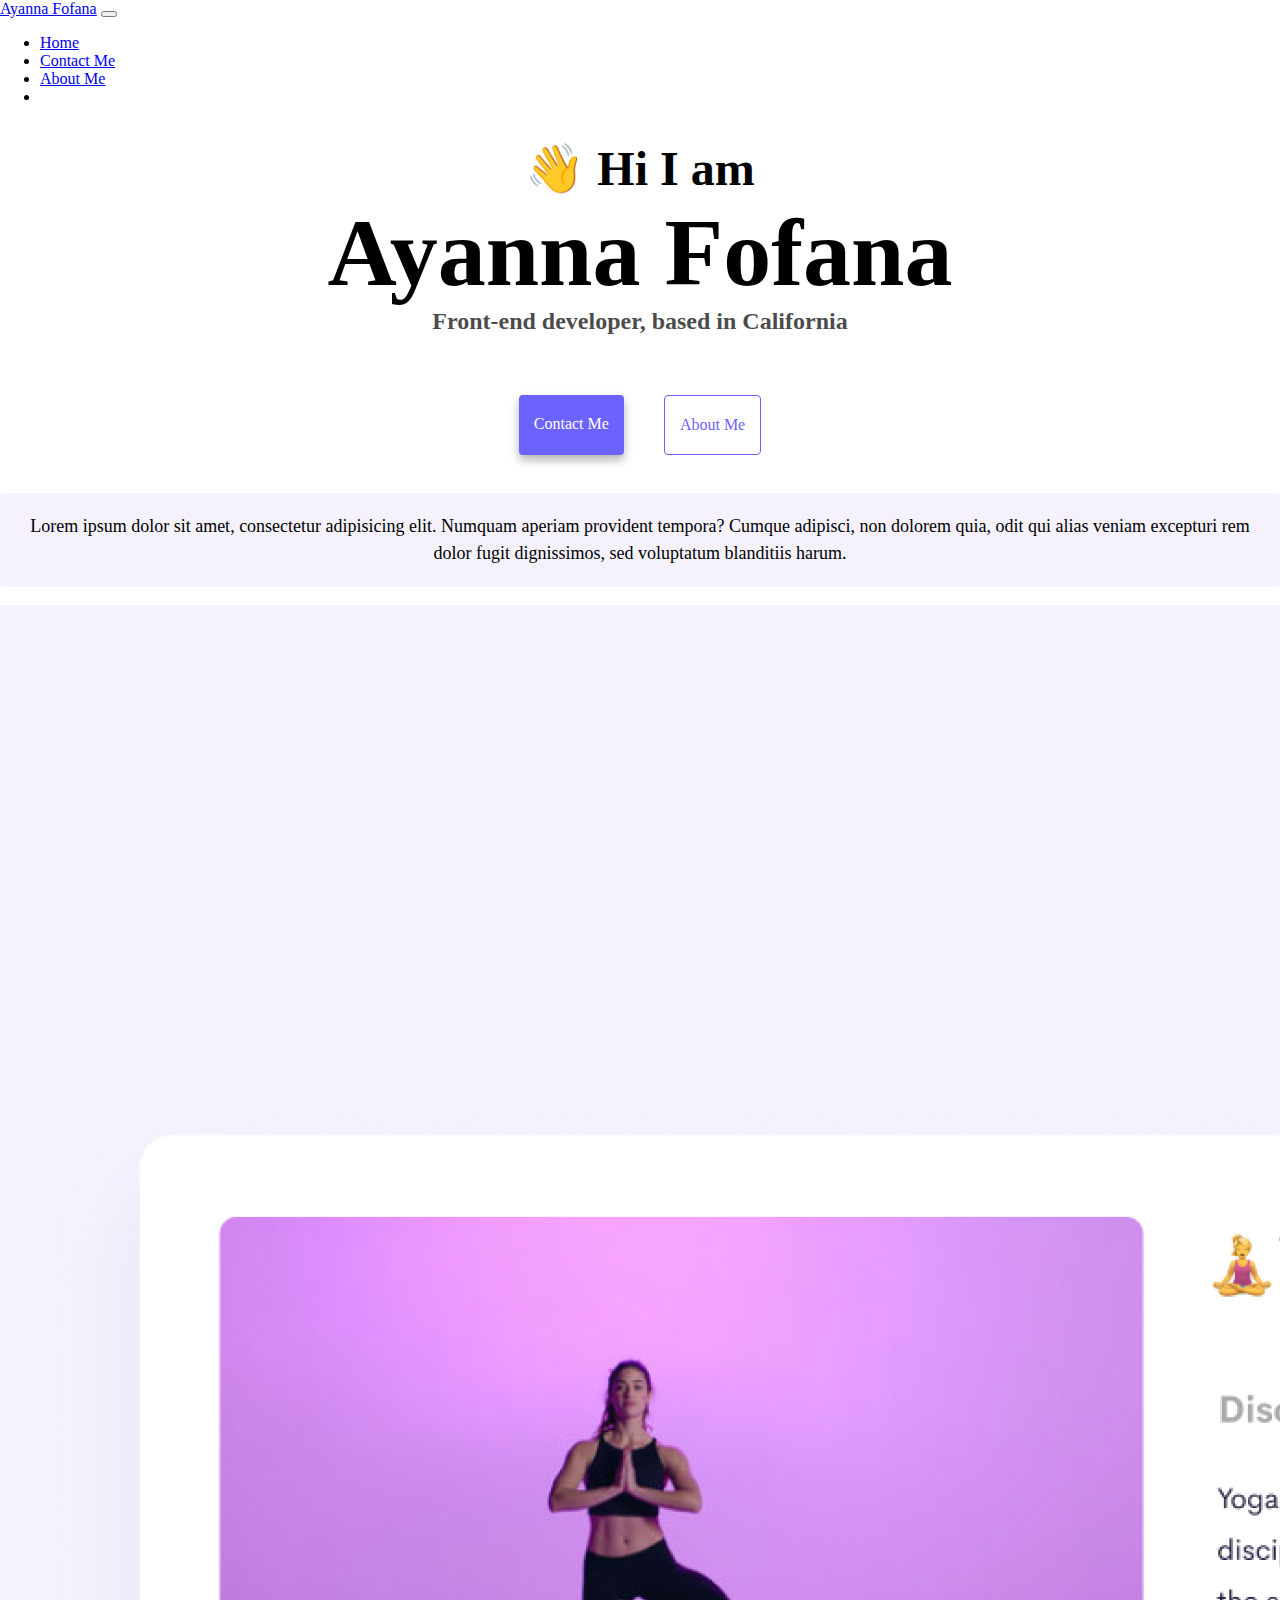
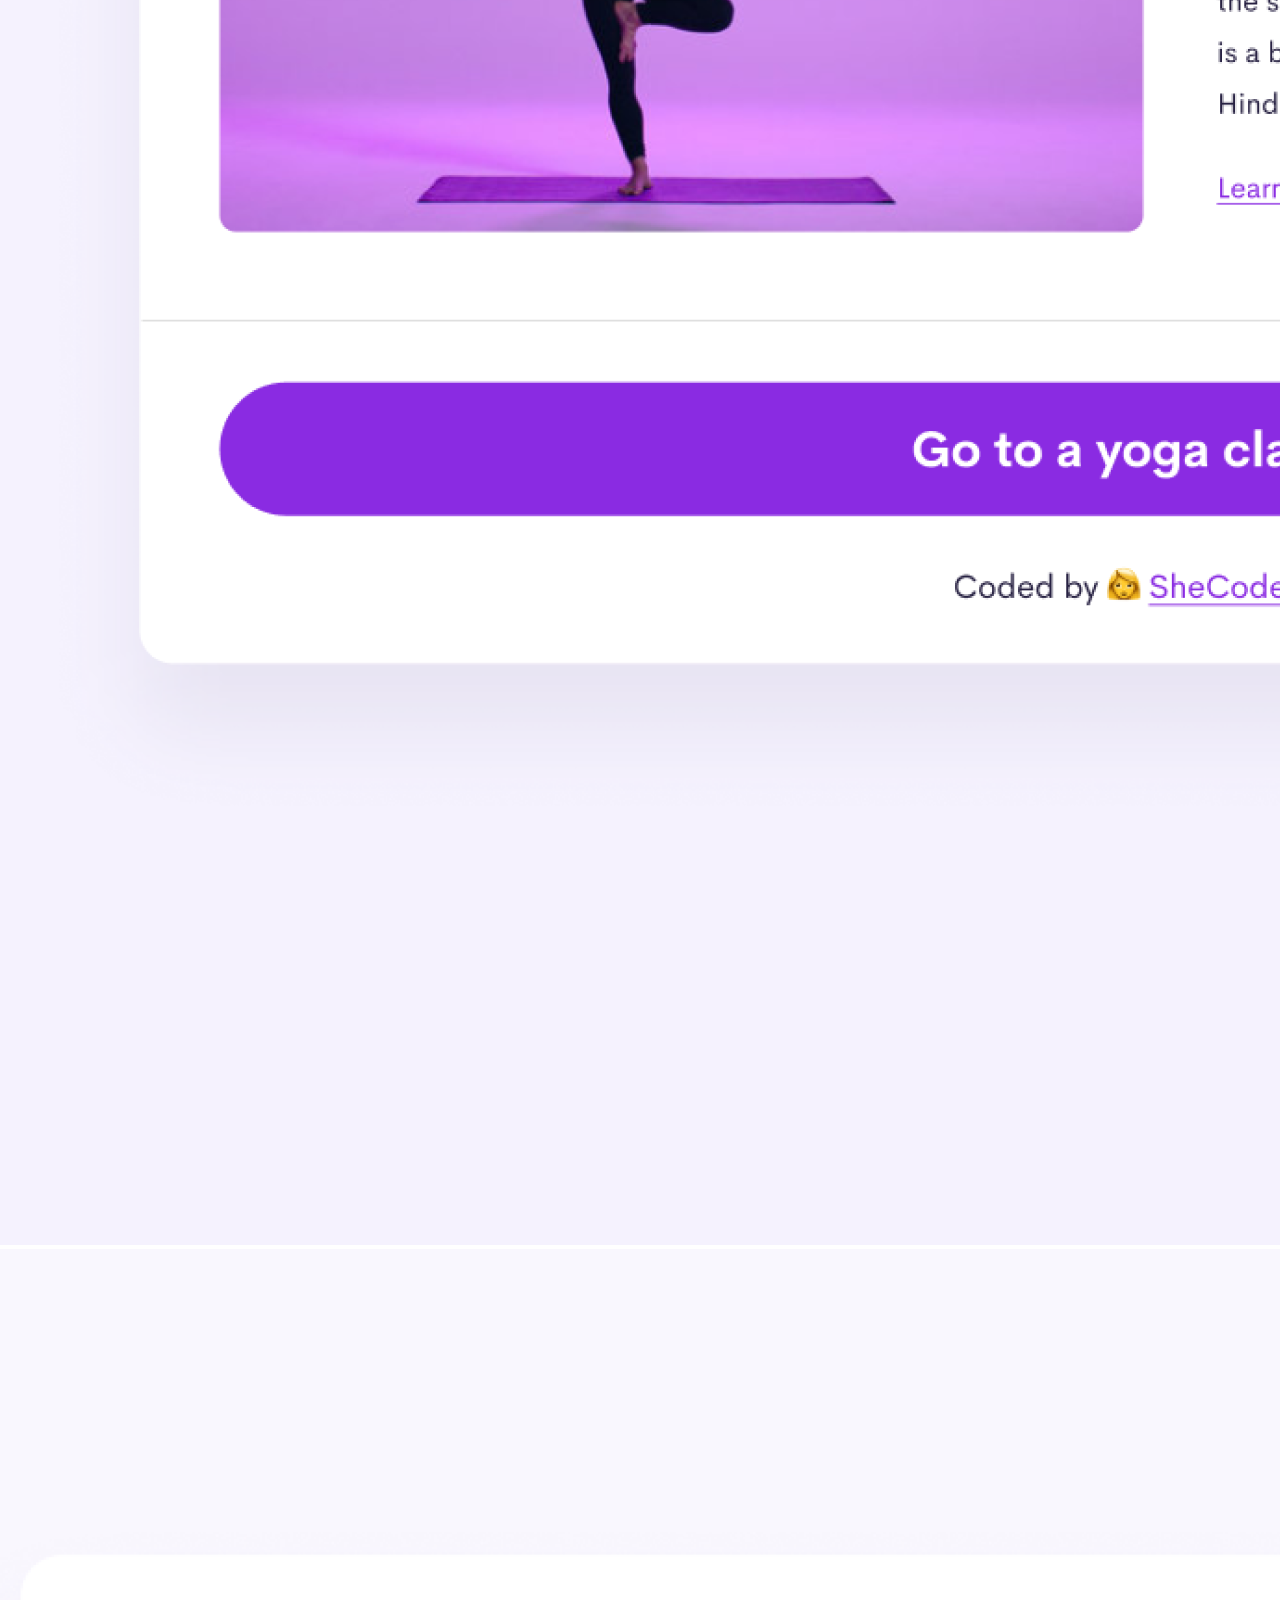
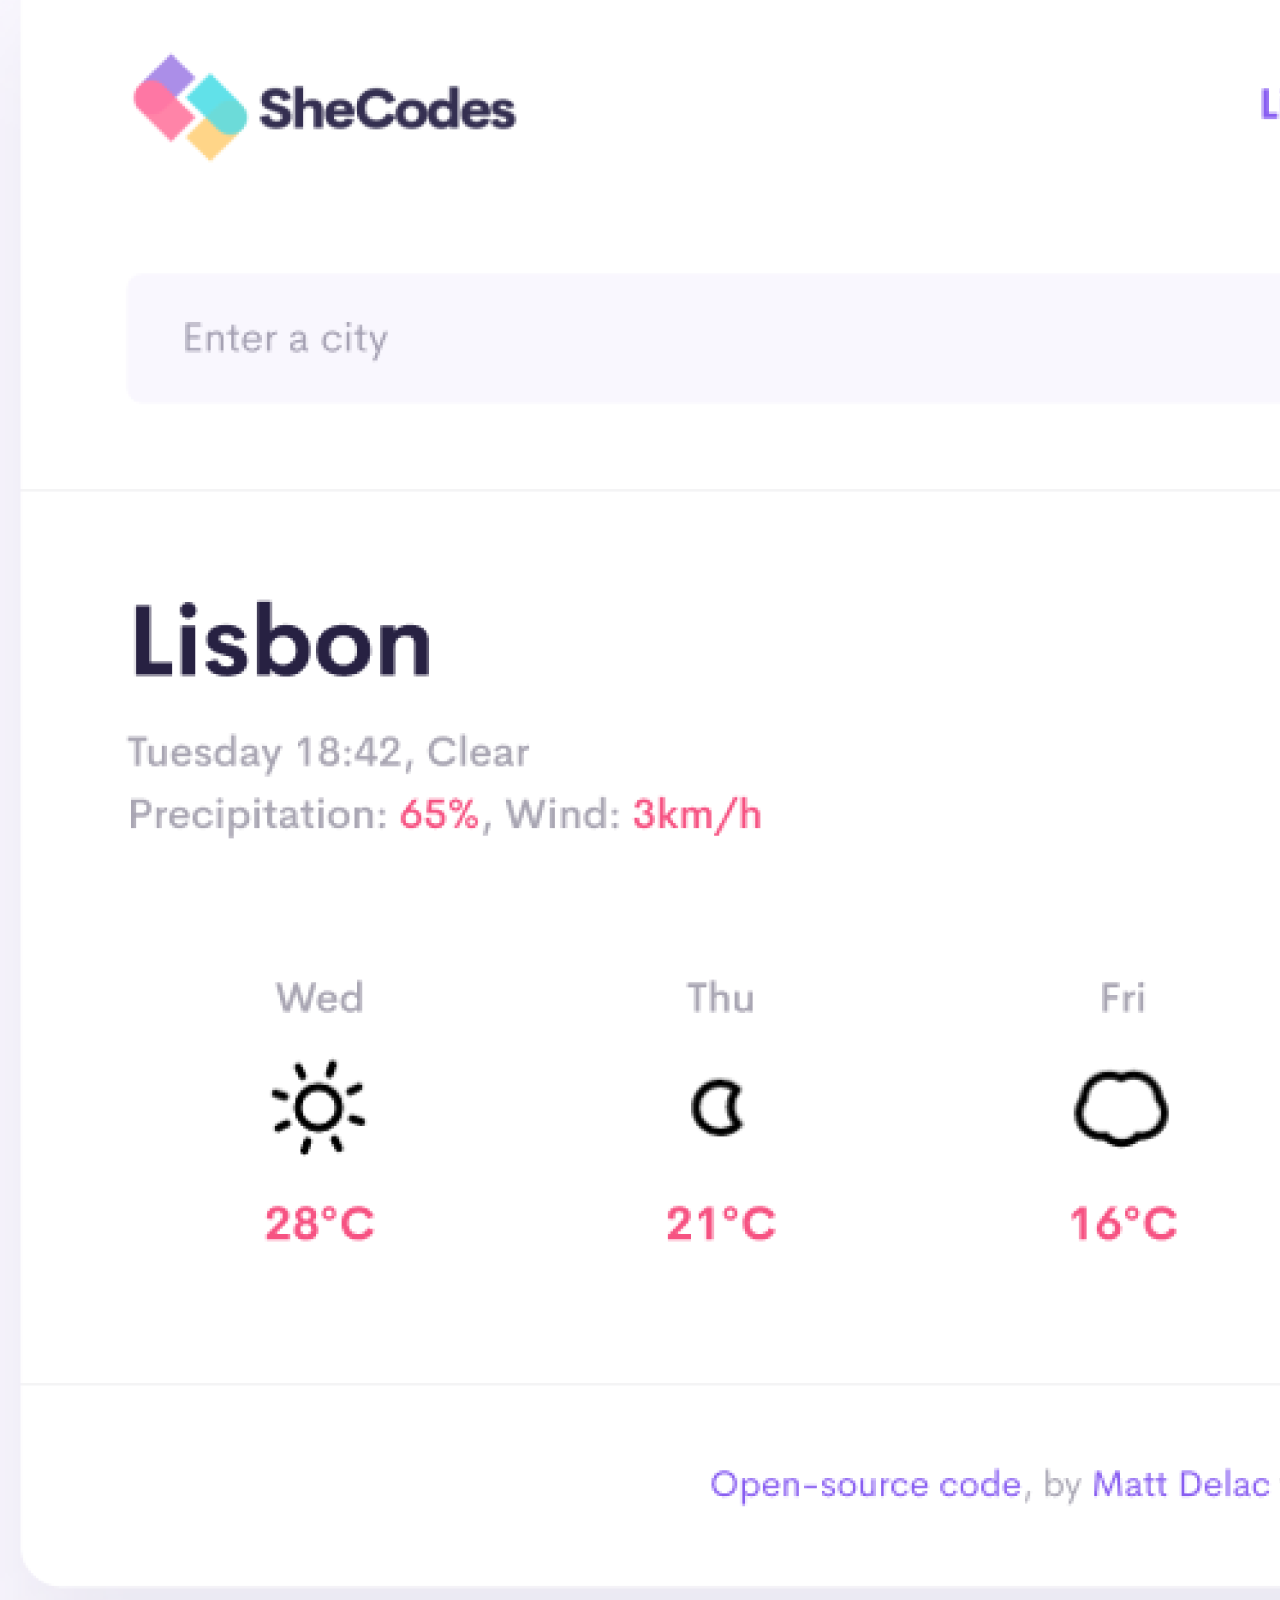
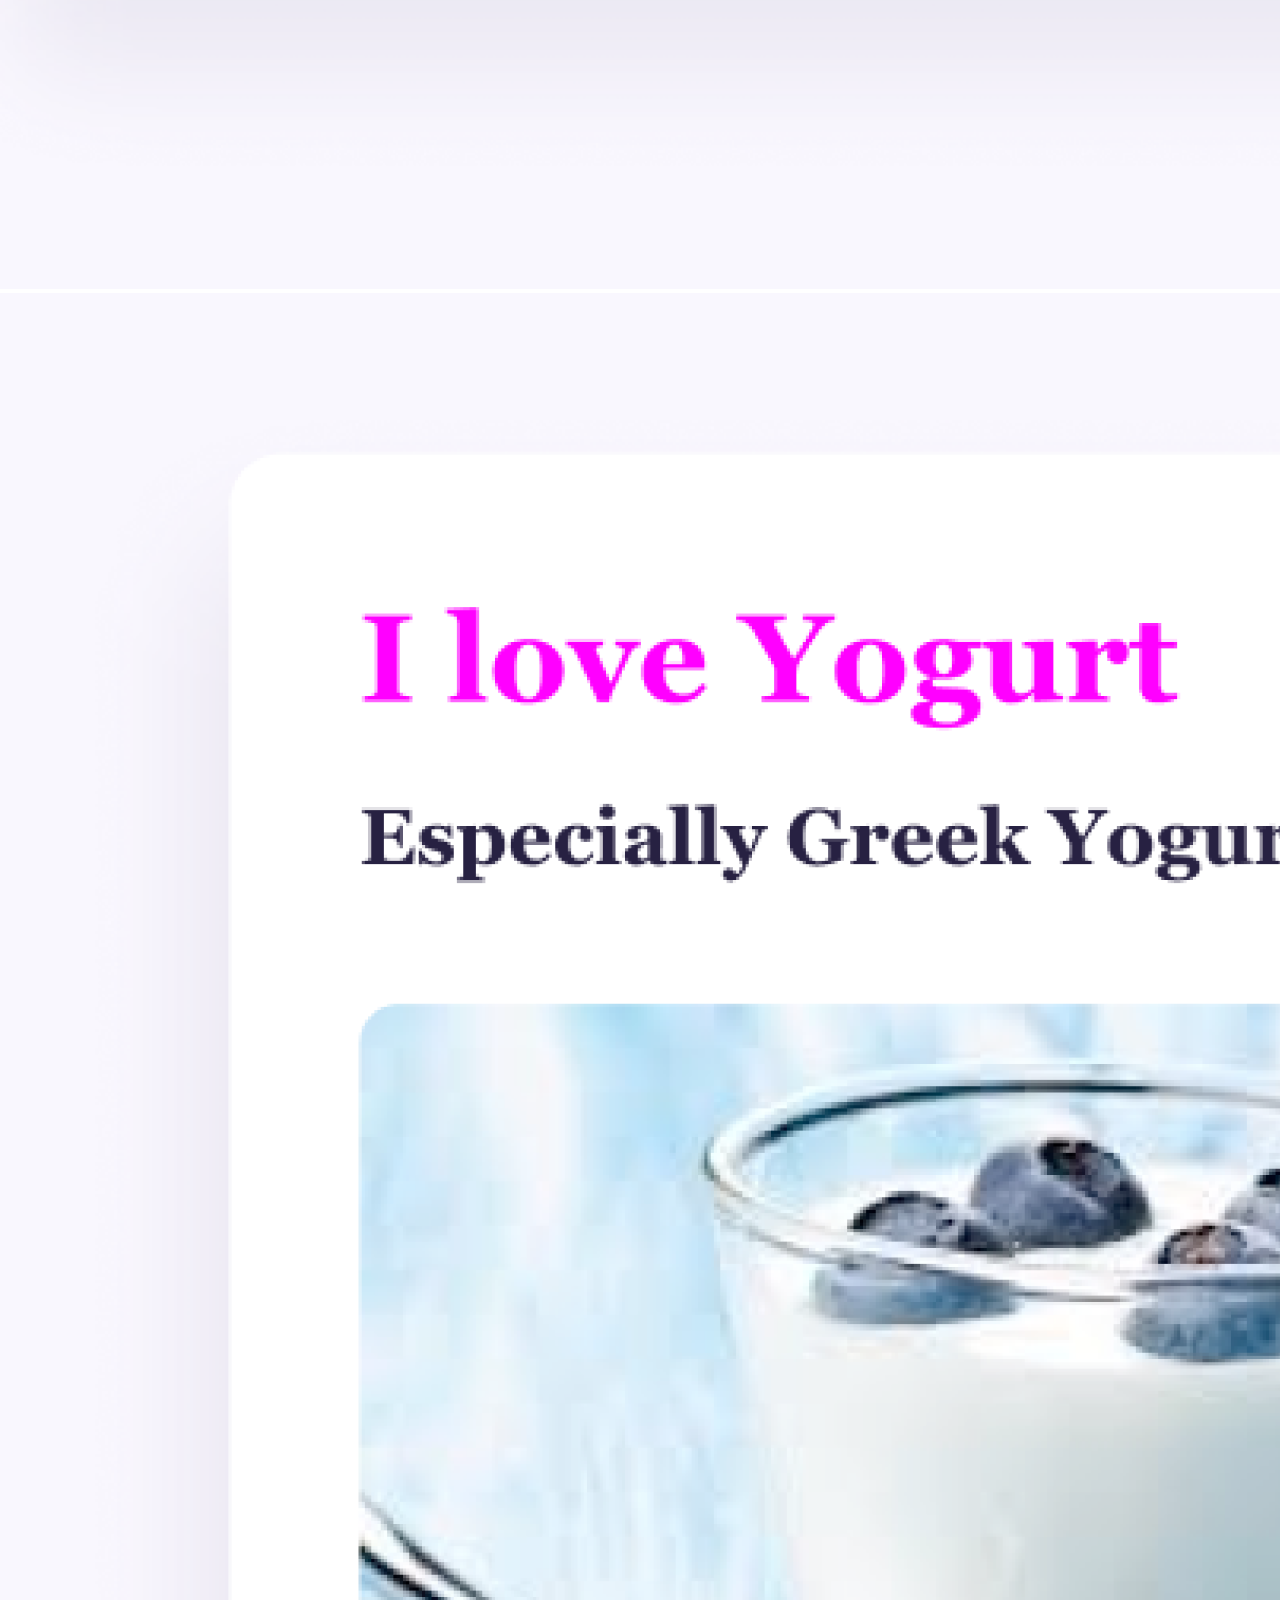
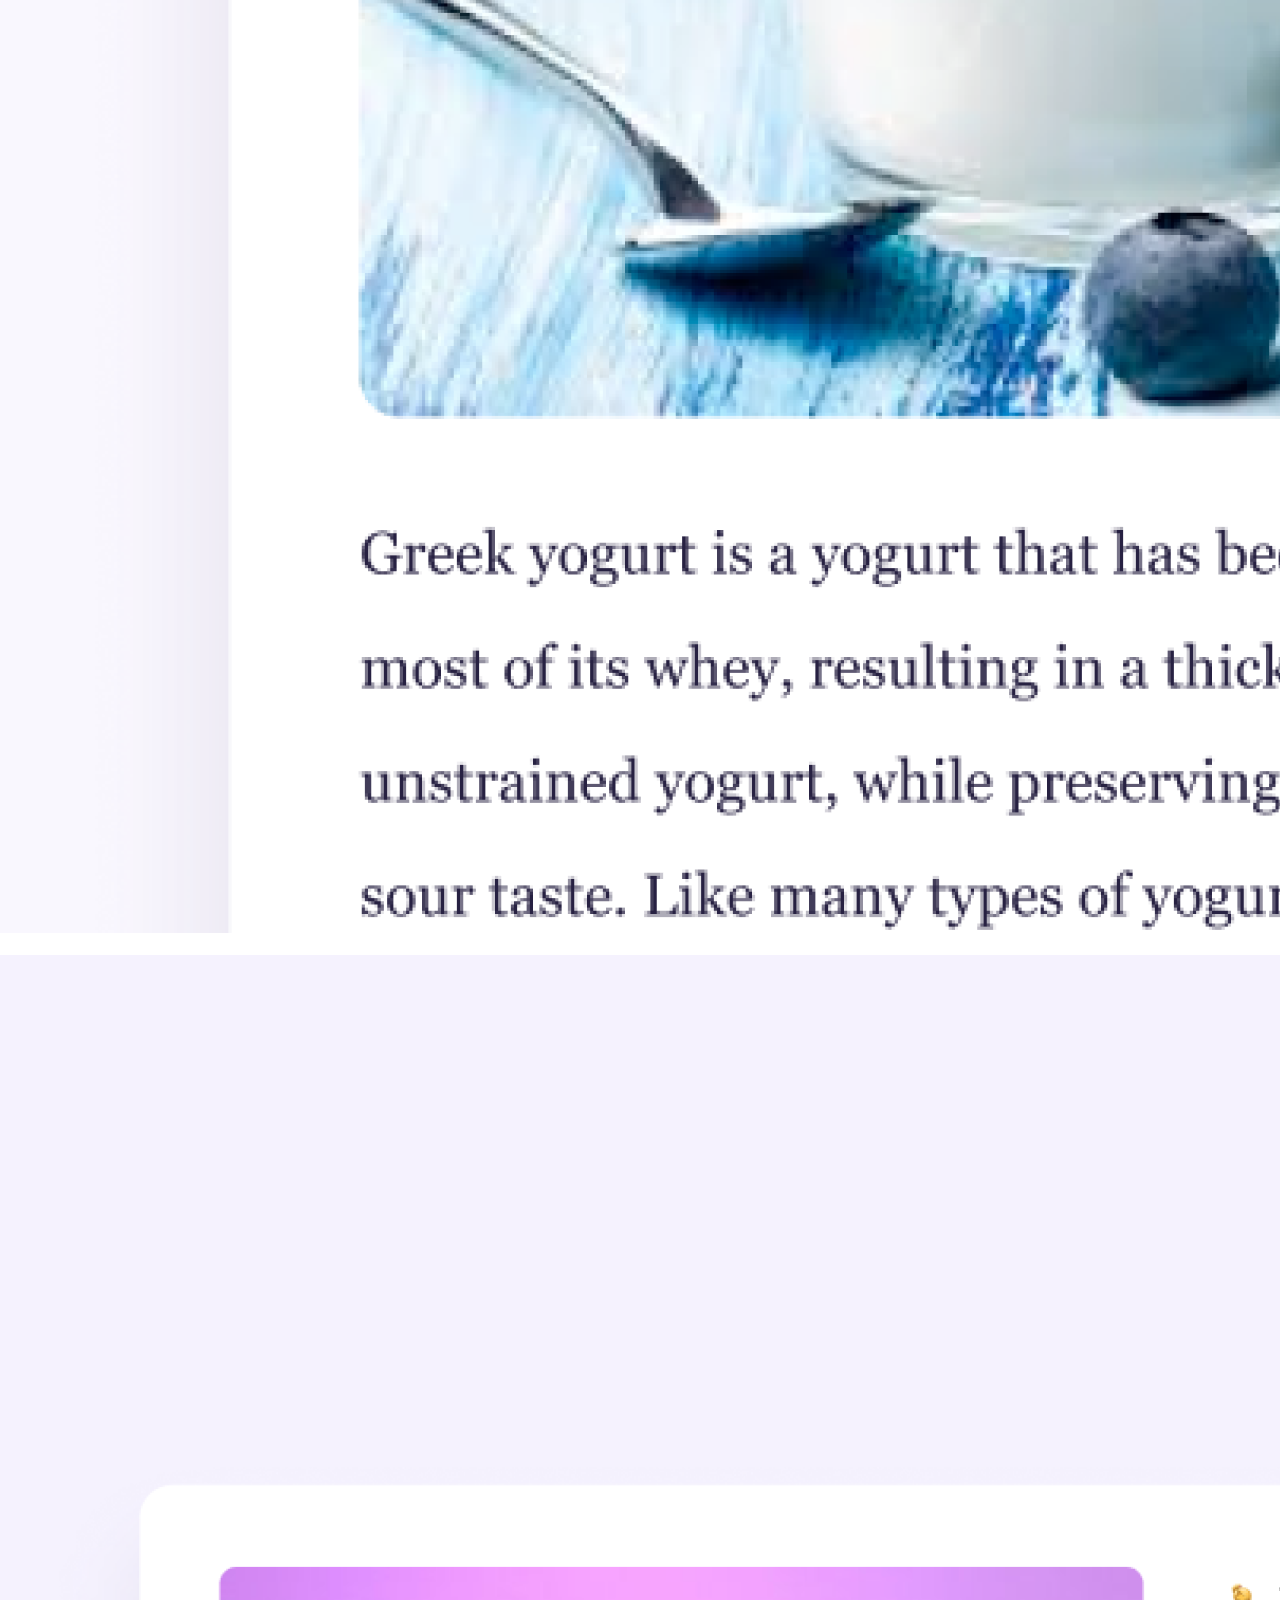
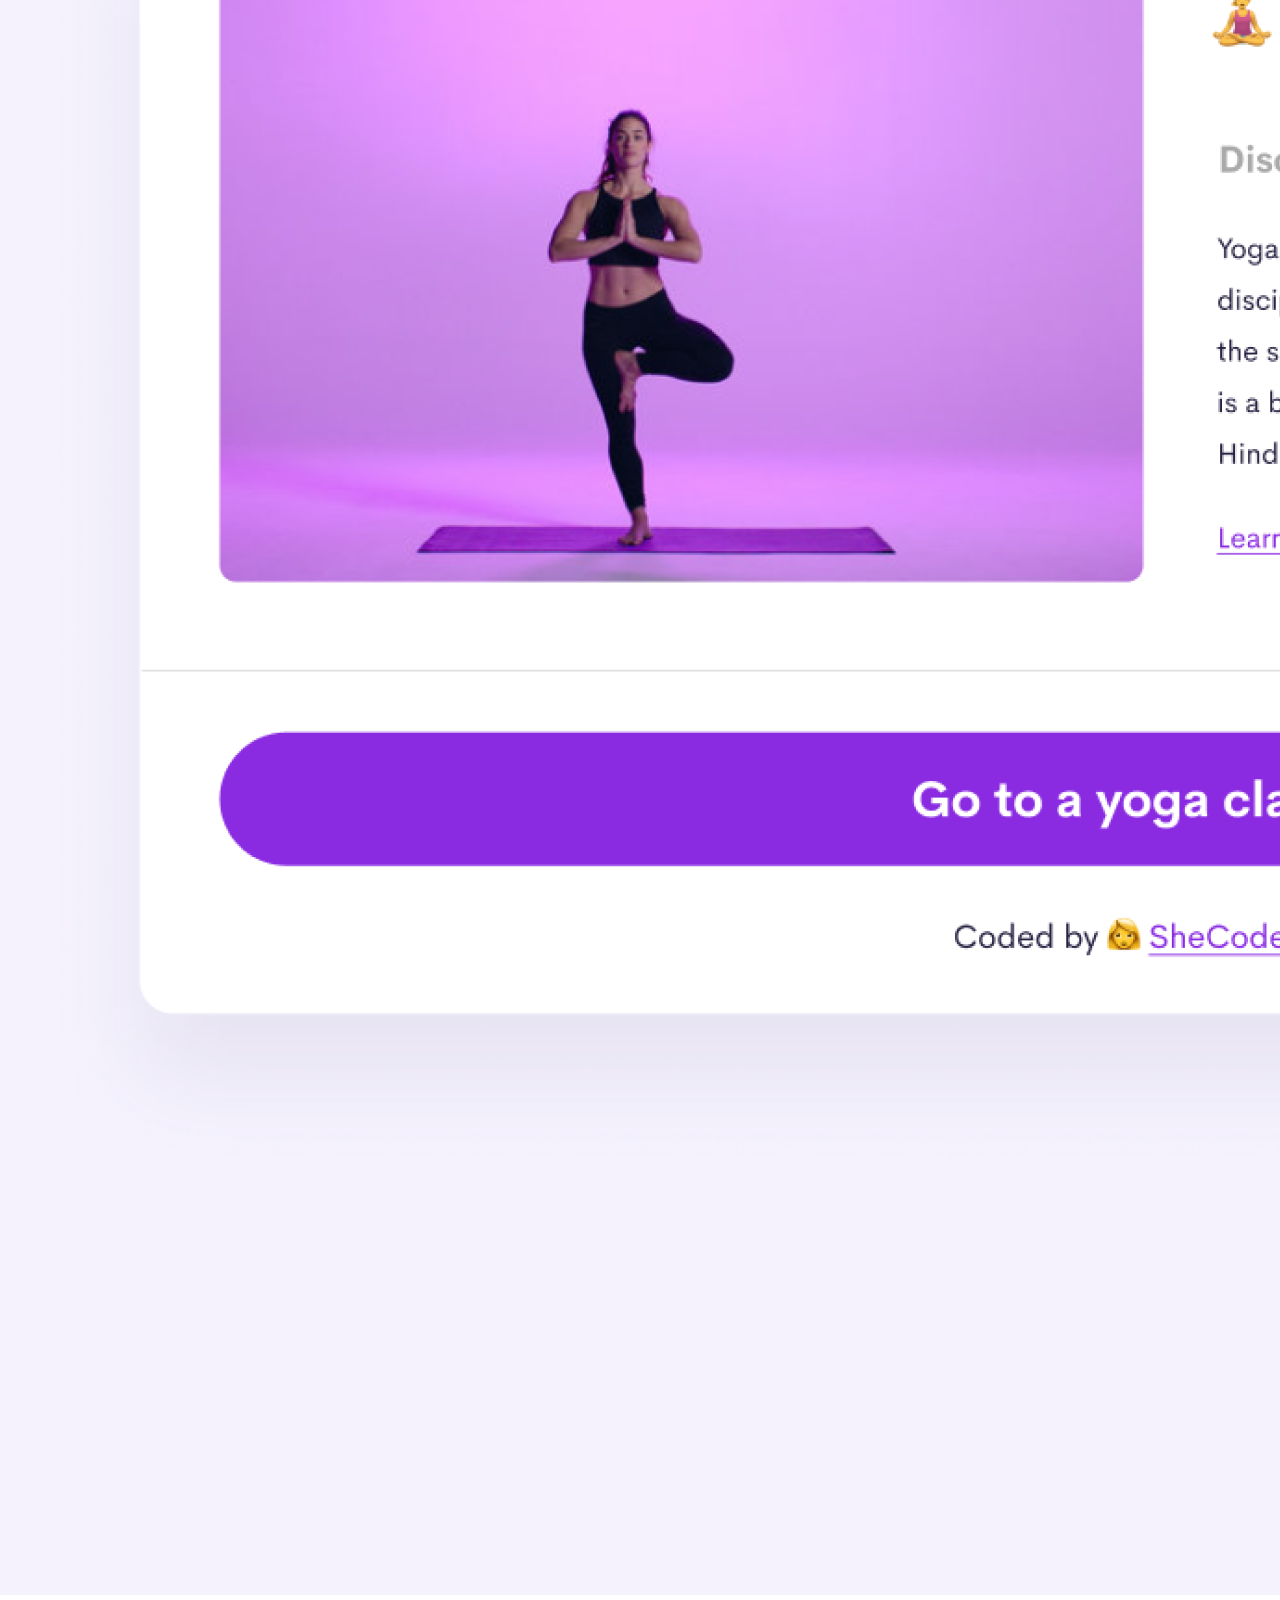
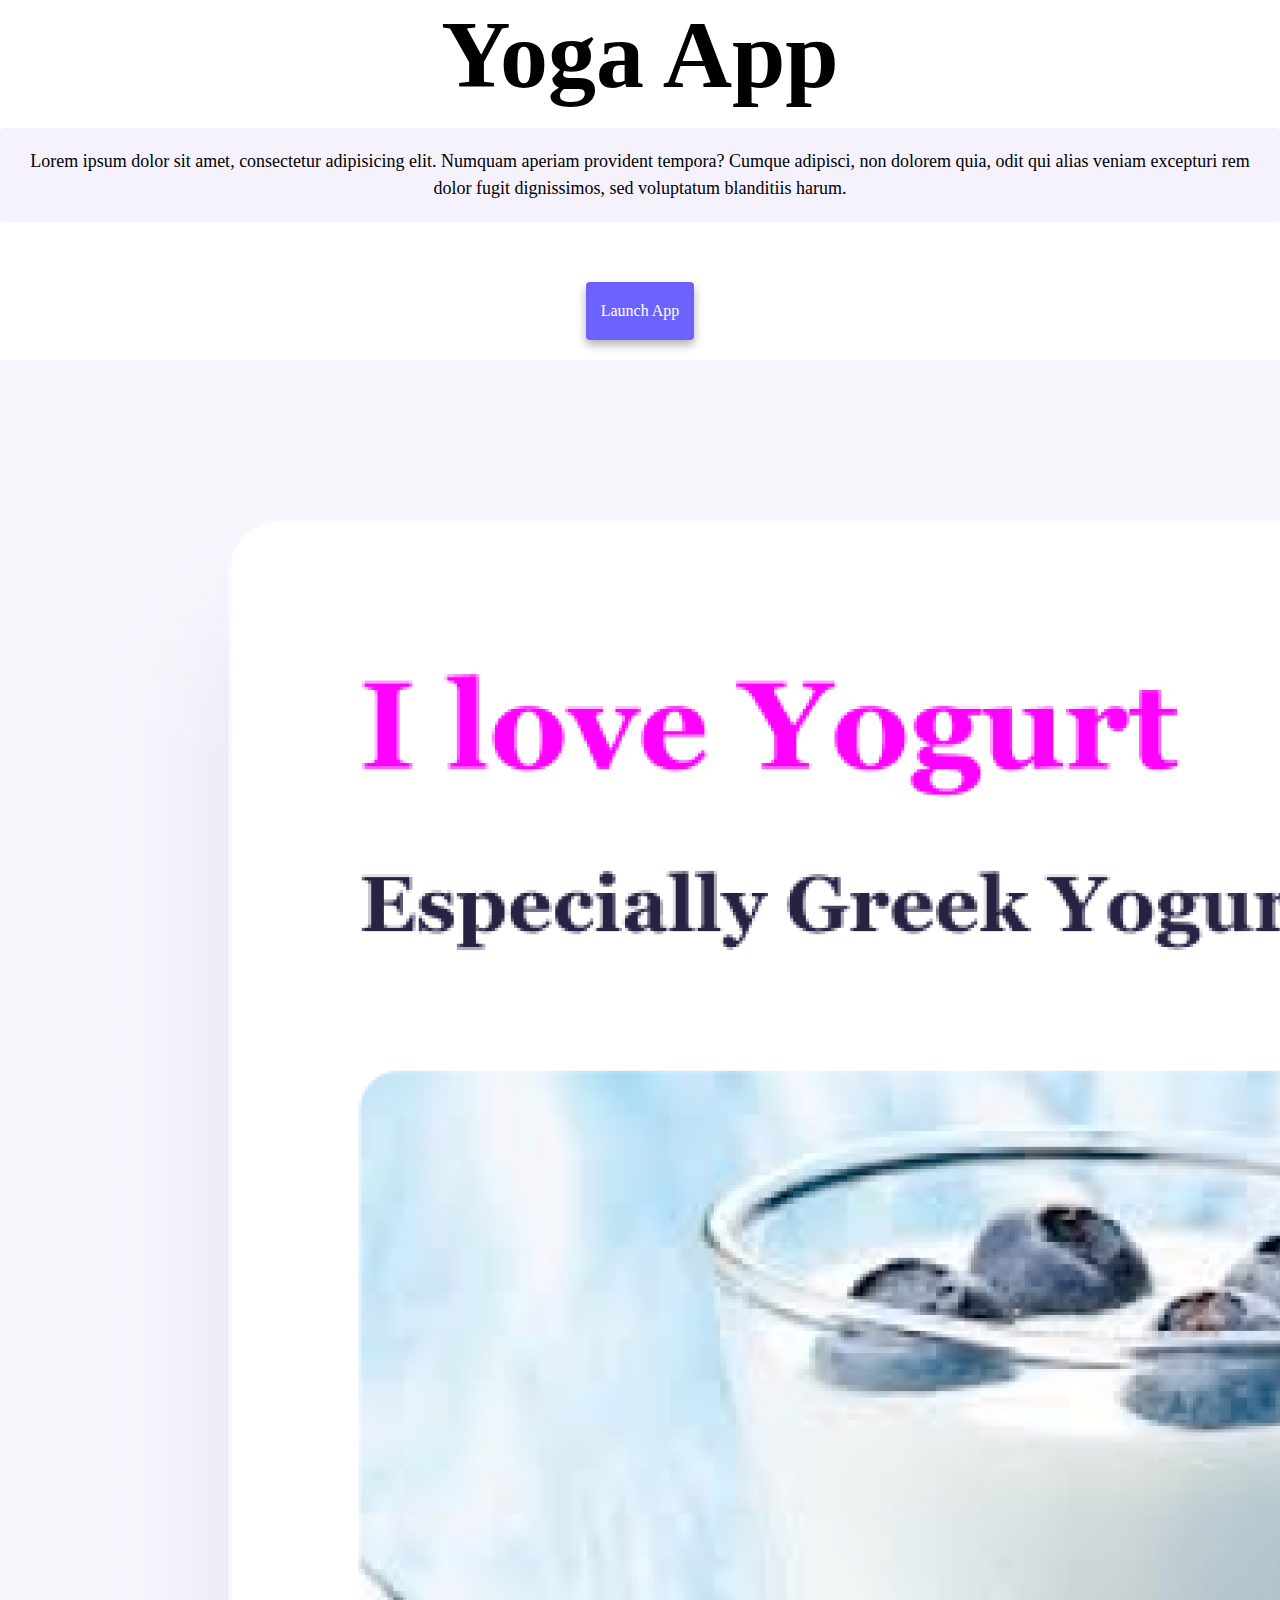
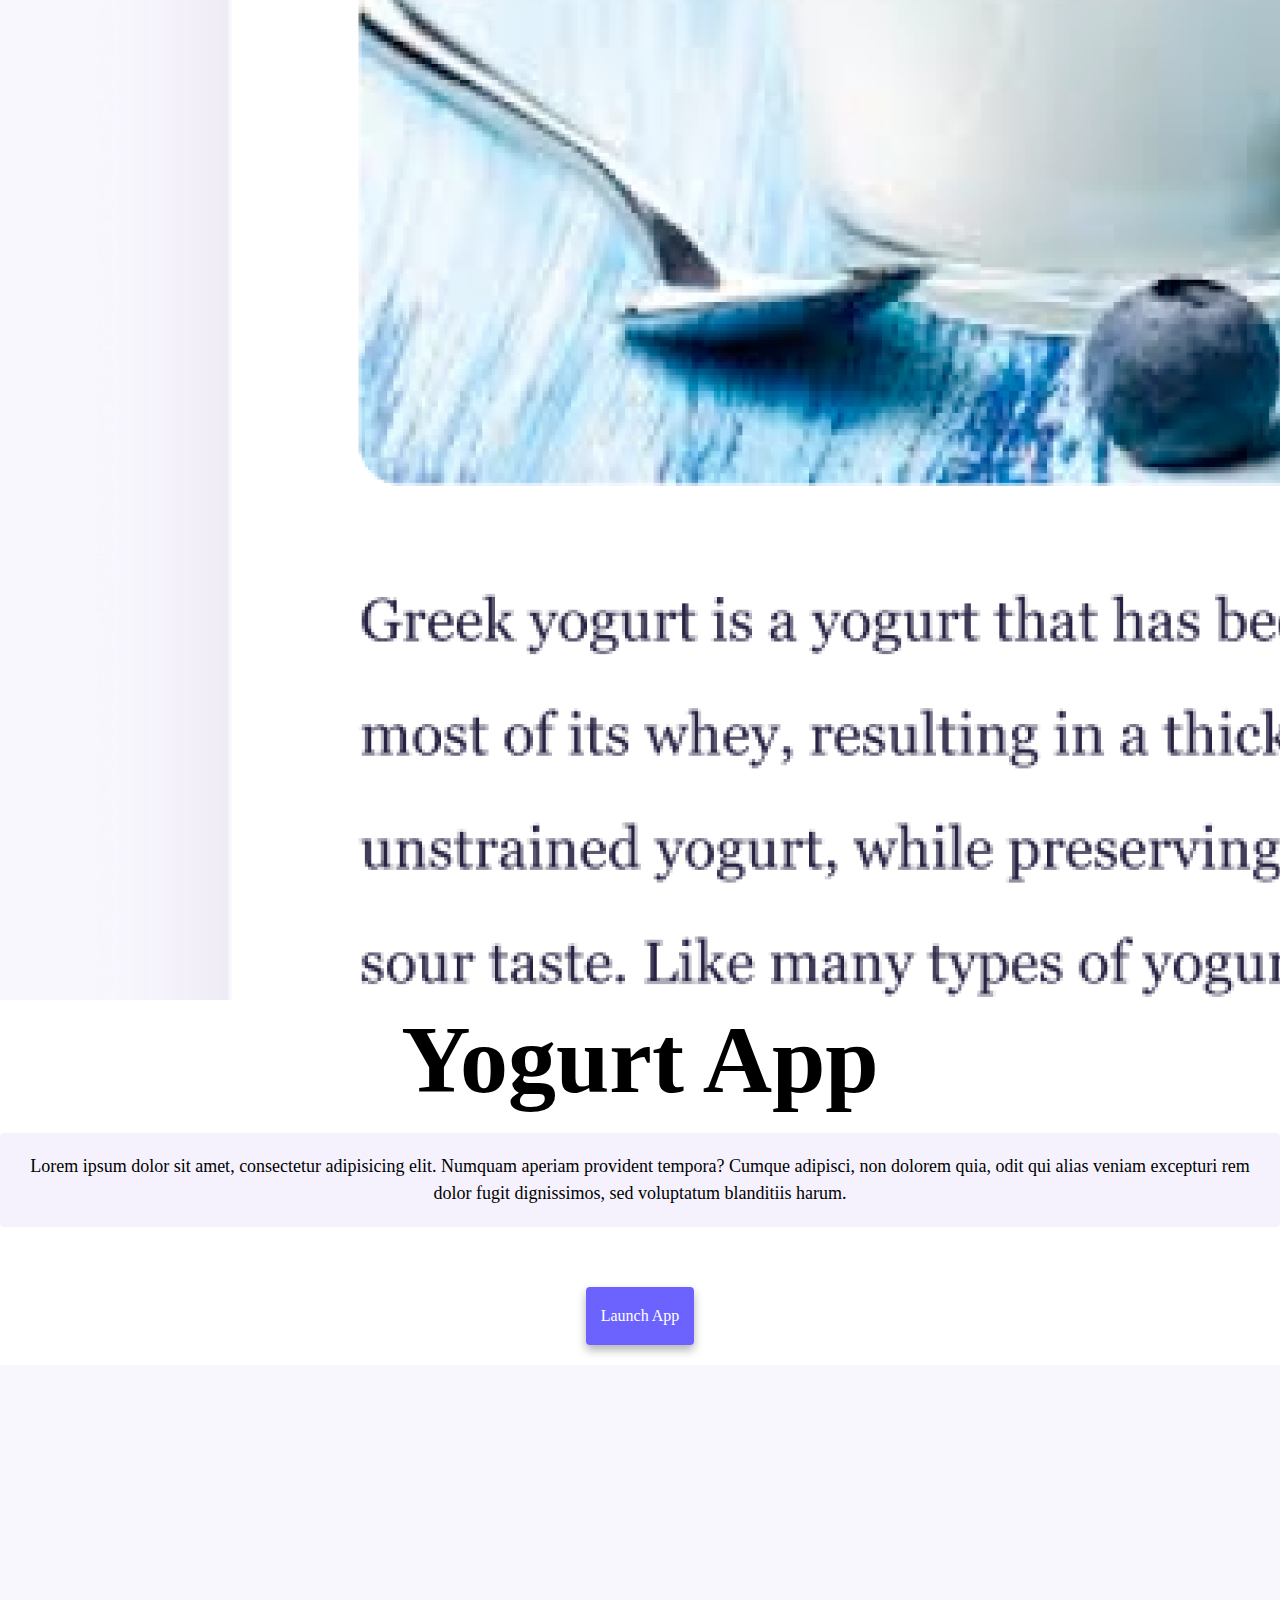
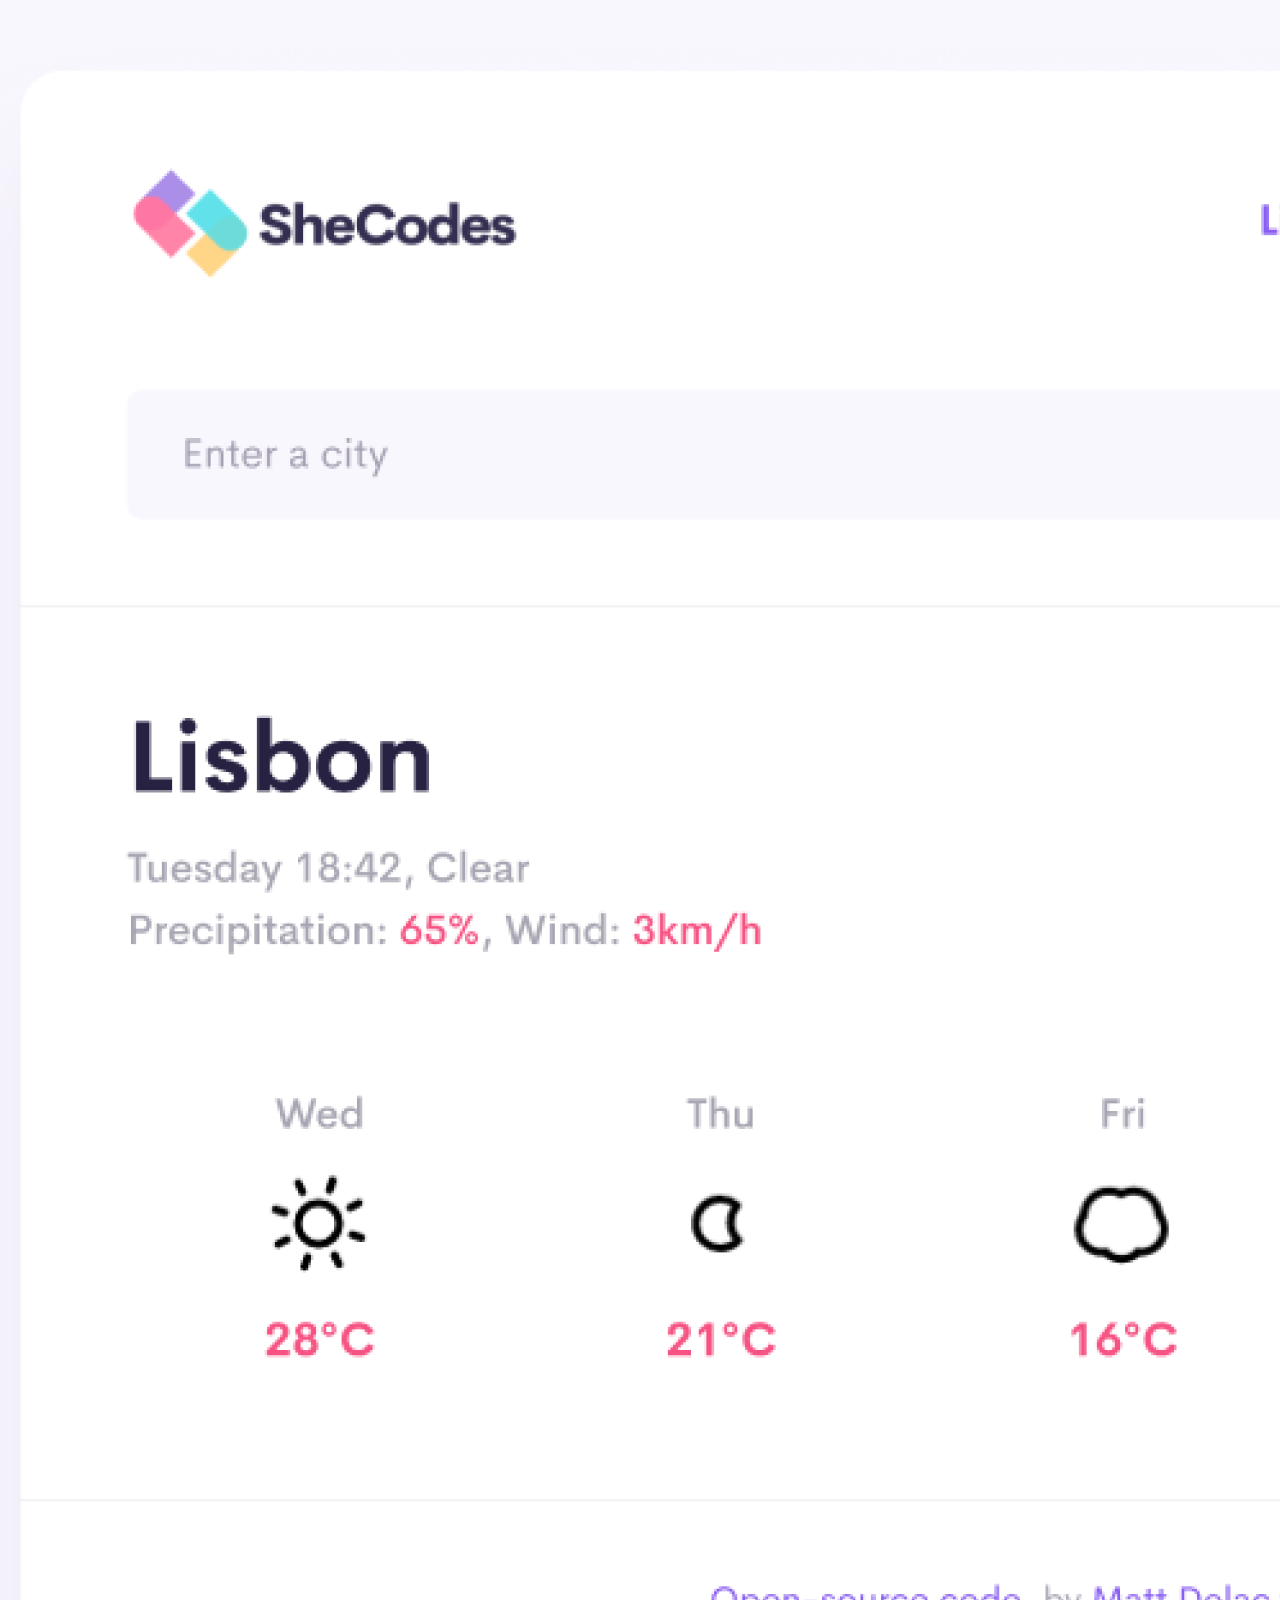
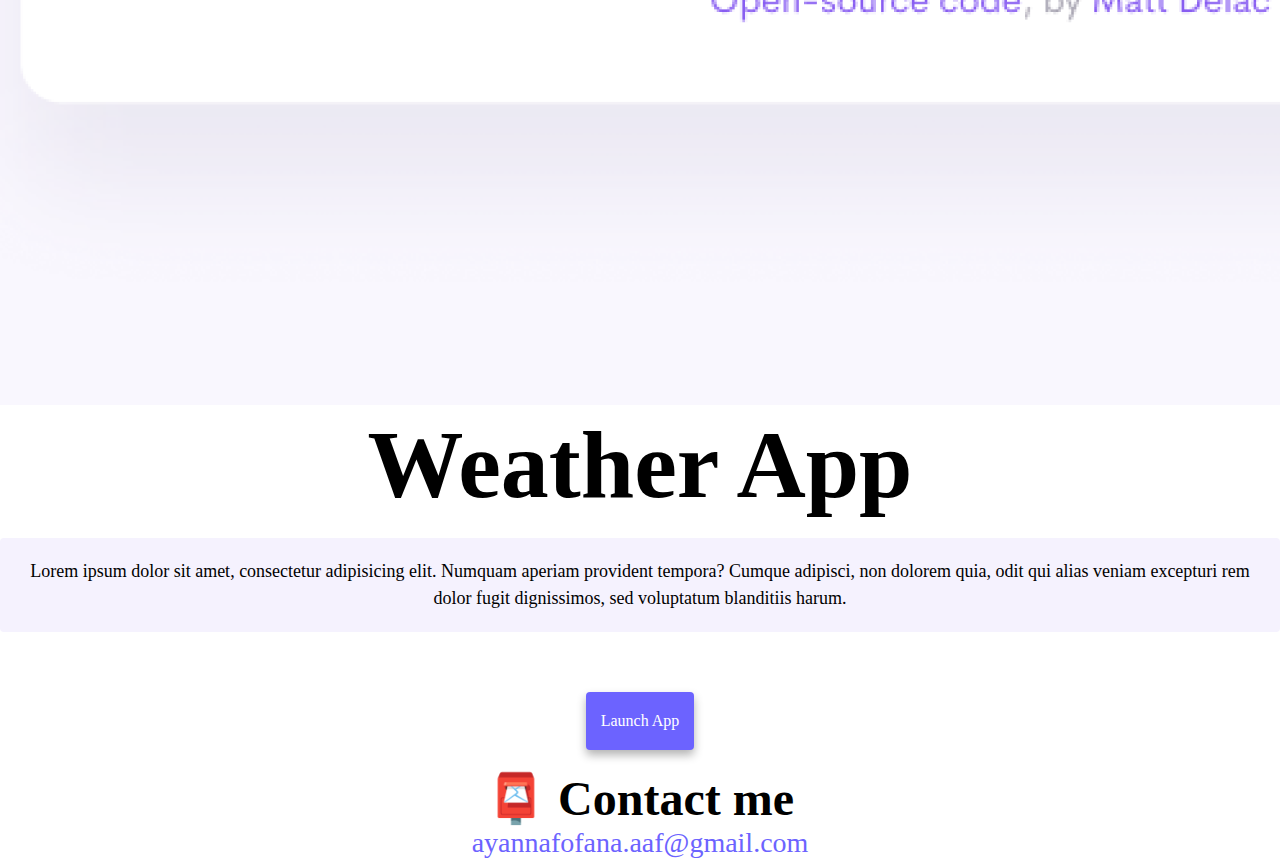
<file: index.html>
<!DOCTYPE html>
<html lang="en">
  <head>
    <meta charset="UTF-8" />
    <meta http-equiv="X-UA-Compatible" content="IE=edge" />
    <meta name="viewport" content="width=device-width, initial-scale=1.0" />
    <title>Ayanna Fofana</title>
    <link rel="stylesheet" href="src/styles.css" />
    <link
      href="https://cdn.jsdelivr.net/npm/bootstrap@5.3.0-alpha3/dist/css/bootstrap.min.css"
      rel="stylesheet"
      integrity="sha384-KK94CHFLLe+nY2dmCWGMq91rCGa5gtU4mk92HdvYe+M/SXH301p5ILy+dN9+nJOZ"
      crossorigin="anonymous"
    />
    <script
      src="https://cdn.jsdelivr.net/npm/bootstrap@5.3.0-alpha3/dist/js/bootstrap.bundle.min.js"
      integrity="sha384-ENjdO4Dr2bkBIFxQpeoTz1HIcje39Wm4jDKdf19U8gI4ddQ3GYNS7NTKfAdVQSZe"
      crossorigin="anonymous"
    ></script>
  </head>
  <body>
    <nav class="navbar sticky-top bg-body-tertiary">
      <div class="container-fluid">
        <a class="navbar-brand" href="#">

            <nav class="navbar navbar-expand-lg bg-body-tertiary">
                <div class="container-fluid">
                  <a class="navbar-brand" href="#">Ayanna Fofana</a>
                  <button
                    class="navbar-toggler"
                    type="button"
                    data-bs-toggle="collapse"
                    data-bs-target="#navbarNav"
                    aria-controls="navbarNav"
                    aria-expanded="false"
                    aria-label="Toggle navigation"
                  >
                    <span class="navbar-toggler-icon"></span>
                  </button>
                  <div class="collapse navbar-collapse" id="navbarNav">
                    <ul class="navbar-nav">
                      <li class="nav-item">
                        <a class="nav-link active" href="#">Home</a
                        >
                      </li>
                      <li class="nav-item">
                        <a class="nav-link" href="src/about.html#contact">Contact Me</a>
                      </li>
                      <li class="nav-item">
                        <a class="nav-link" href="src/about.html">About Me</a>
                      </li>
      
                      <li class="nav-item">
                        <a class="nav-link disabled"> </a>
                      </li>
                    </ul>
                  </div>
                </div>
              </nav>
            </div>

        </a>
      </div>
    </nav>


    

    <br/>

    <div class= "introduction text-align-center">
    <h2>👋 Hi I am</h2>
    <h1>Ayanna Fofana</h1>
    <h3>Front-end developer, based in California</h3>
    <div class="navigation-links">
      <a href="src/about.html#contact" class="senior-contact-link" title="Contact Information">Contact me</a>
      <a href="src/about.html" class="about-link" title="More About Myself">About me</a>
    </div>
  </div>
  <p>
    Lorem ipsum dolor sit amet, consectetur adipisicing elit. Numquam
    aperiam provident tempora? Cumque adipisci, non dolorem quia, odit qui
    alias veniam excepturi rem dolor fugit dignissimos, sed voluptatum
    blanditiis harum.
    <br />
    
  </p>

  <div class= "container">
    <div class="row">
      <div class= "col-sm-4">
        <img src ="images/yoga.png" alt="yoga" class="img-fluid p-4 shadow"/>
      </div>

     
      <div class="col-sm-4">  <img src ="images/weather.png" alt="weather" class="img-fluid p-4 shadow"/>
       </div>
       <div class="col-sm-4">  <img src ="images/yogurt.png" alt="yogurt"  class="img-fluid p-4 shadow"/>
       </div>
      </div>
    </div>
<br/>

<div class="navigation-link-description">
<div class="container">
    <div class="row">
      <div class="col-6 mt-4">  <img src ="images/yoga.png" alt="yoga" class="img-fluid p-4 shadow"/>
      </div>
        <div class="col-6">
          <h1 class="text-center">Yoga App</h1>
            <p>
                Lorem ipsum dolor sit amet, consectetur adipisicing elit. Numquam
                aperiam provident tempora? Cumque adipisci, non dolorem quia, odit qui
                alias veniam excepturi rem dolor fugit dignissimos, sed voluptatum
                blanditiis harum.
                <br />
                
            </p>
            
            <div class="navigation-links">
             <a href="#" title="Yoga Link" class="junior-contact-link">Launch App</a> 
          </div>
        </div>

        <div class="row">
            <div class="col-6 mt-4"> 
   <img src ="images/yogurt.png" alt="yogurt" class="img-fluid p-4 shadow"/>
</div>
<div class="col-6">
<h1 class="text-center">Yogurt App</h1>
  <p>
      Lorem ipsum dolor sit amet, consectetur adipisicing elit. Numquam
      aperiam provident tempora? Cumque adipisci, non dolorem quia, odit qui
      alias veniam excepturi rem dolor fugit dignissimos, sed voluptatum
      blanditiis harum.
      <br />
      
  </p>
  
  <div class="navigation-links">
   <a href="#" title="Yogurt Link" class="junior-contact-link">Launch App</a> 
</div>
</div>
      
          <div class="row">                
<div class="col-6 mt-4"> 
                   <img src ="images/weather.png"  alt="weather" class="img-fluid p-4 shadow"/>
                </div>
              
              <div class="col-6">
                <h1 class="text-center">Weather App</h1>
                  <p>
                      Lorem ipsum dolor sit amet, consectetur adipisicing elit. Numquam
                      aperiam provident tempora? Cumque adipisci, non dolorem quia, odit qui
                      alias veniam excepturi rem dolor fugit dignissimos, sed voluptatum
                      blanditiis harum.
                      <br />
                      
                  </p>
                  
                  <div class="navigation-links">
                   <a href="#" title="Weather Link" class="junior-contact-link">Launch App</a> 
                </div>
                </div>
     <div id="contact">
        <h2>📮 Contact me </h2>
        <a href="mailto:ayannafofana.aaf@gmail.com" class="email-link">
          ayannafofana.aaf@gmail.com
        </a>
      </div>
    </div>
  </body>
</html>
</file>
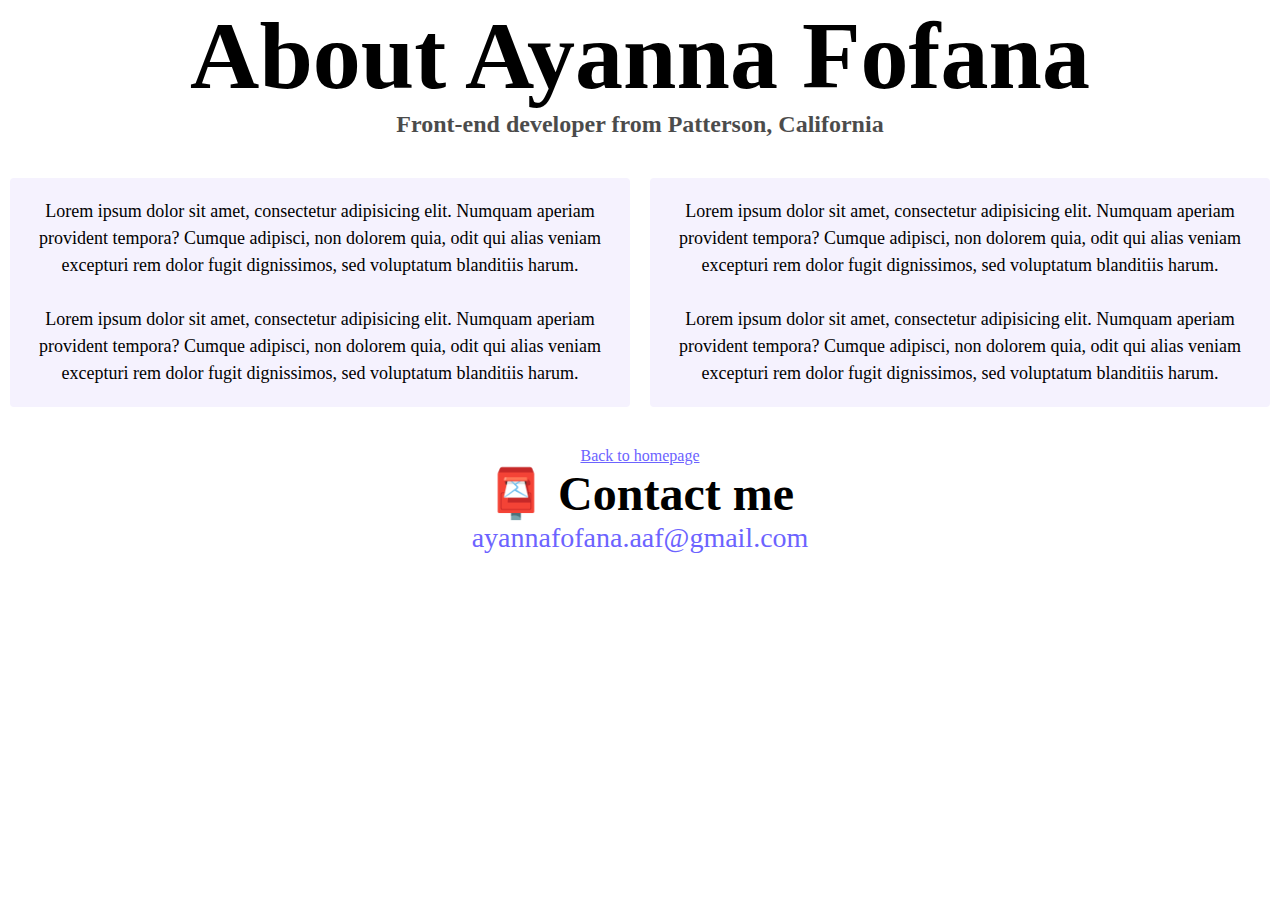
<file: src/about.html>
<!DOCTYPE html>
<html lang="en">
  <head>
    <meta charset="UTF-8" />
    <meta http-equiv="X-UA-Compatible" content="IE=edge" />
    <meta name="viewport" content="width=device-width, initial-scale=1.0" />
    <link rel="stylesheet" href="styles.css" />
    <title>About Ayanna✨</title>
  </head>
  <body>
  
    <h1>About Ayanna Fofana</h1>
    <h3>Front-end developer from Patterson, California</h3>
    <div class="about-paragraphs">
      <p>
        Lorem ipsum dolor sit amet, consectetur adipisicing elit. Numquam
        aperiam provident tempora? Cumque adipisci, non dolorem quia, odit qui
        alias veniam excepturi rem dolor fugit dignissimos, sed voluptatum
        blanditiis harum.
        <br />
        <br />
        Lorem ipsum dolor sit amet, consectetur adipisicing elit. Numquam
        aperiam provident tempora? Cumque adipisci, non dolorem quia, odit qui
        alias veniam excepturi rem dolor fugit dignissimos, sed voluptatum
        blanditiis harum.
      </p>
      <p>
        Lorem ipsum dolor sit amet, consectetur adipisicing elit. Numquam
        aperiam provident tempora? Cumque adipisci, non dolorem quia, odit qui
        alias veniam excepturi rem dolor fugit dignissimos, sed voluptatum
        blanditiis harum.
        <br />
        <br />
        Lorem ipsum dolor sit amet, consectetur adipisicing elit. Numquam
        aperiam provident tempora? Cumque adipisci, non dolorem quia, odit qui
        alias veniam excepturi rem dolor fugit dignissimos, sed voluptatum
        blanditiis harum.
      </p>
    </div>
  <a href="../index.html" title="Homepage" class="homepage-link mt-4">Back to homepage</a>

    <div id="contact">
      <h2>📮 Contact me</h2>
      <a href="mailto:ayannafofana.aaf@gmail.com" title="My Email" class="email-link">
        ayannafofana.aaf@gmail.com
      </a>
    </div>
  </body>
</html>
</file>
<file: src/styles.css>
:root {
  --primary-color: #6c63ff;
  --secondary-color: #f5f2fe;
  --box-shadow: 0 5px 10px rgba(0, 0, 0, 0.3);
  --text-align:center;
  --font-size:20px;
}

body {
  margin: 60px auto;
  max-width: 800px;
  display:var(--text-align);
}

h1,
h2,
h3 {
  text-align: center;
  margin: 0;
  font-size:var(--font-size);
}

h1 {
  font-size: 96px;
}

h2 {
  font-size: 48px;
}

h3 {
  font-size: 24px;
  opacity: 0.7;
}

p {
  background: var(--secondary-color);
  padding: 20px;
  border-radius: 4px;
  font-size: 18px;
  line-height: 1.5;
  text-align: center;
}

.navigation-links {
  display: flex;
  margin-top: 40px;
  justify-content: center;
}

.navigation-links a {
  margin: 20px;
}

.junior-contact-link,
.senior-contact-link {
  background: var(--primary-color);
  box-shadow: var(--box-shadow);
  color: white;
  border-radius: 4px;
  padding: 20px 15px;
  text-decoration: none;
  text-transform: capitalize;
}

.about-link {
  color: var(--primary-color);
  border: 1px solid var(--primary-color);
  border-radius: 4px;
  padding: 20px 15px;
  text-decoration: none;
  text-transform: capitalize;
}

.homepage-link {
  color: var(--primary-color);
  text-align: center;
  display: block;
}

.about-paragraphs {
  display: flex;
  margin: 30px 0;
}

.about-paragraphs p {
  margin: 10px;
}

.email-link {
  display: flex;
  justify-content: center;
  color: var(--primary-color);
  font-size: 28px;
  text-decoration: none;
}

.email-link:hover {
  text-decoration: underline;
}

@media (max-width: 576px) {
  p {
    color: blue;
    text-align: center;
  }

  img {
    display: none;
  }

  .navigation-links-descritpions {
    text-align: center;
    display: flex;
  }
}
</file>
